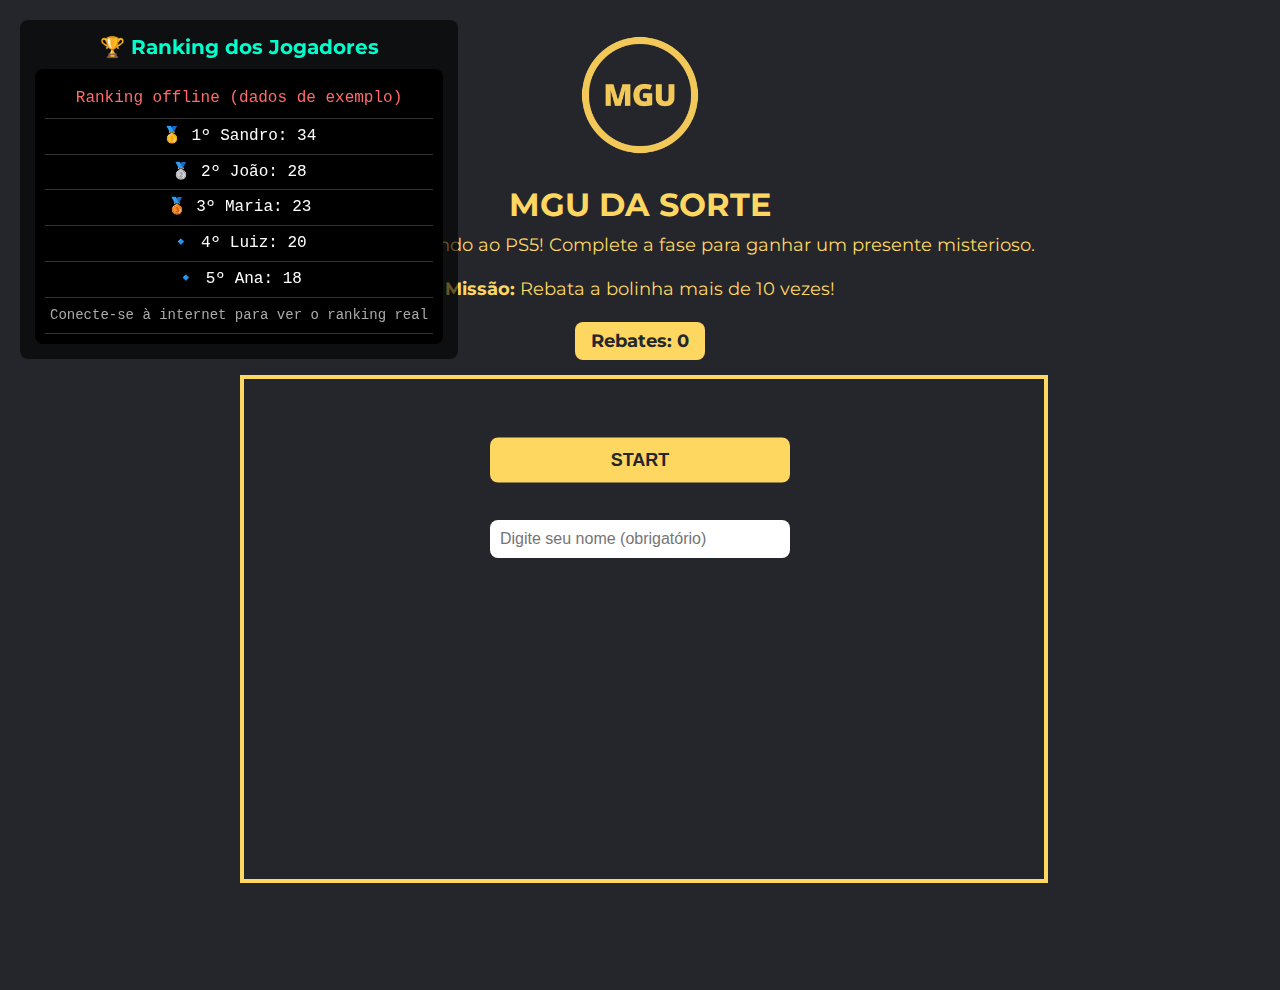
<file: index.html>
<!DOCTYPE html>
<html lang="pt-BR">
<head>
  <meta charset="UTF-8" />
  <meta name="viewport" content="width=device-width, initial-scale=1.0" />
  <title>MGU DA SORTE - Pong Game</title>
  <link href="https://fonts.googleapis.com/css2?family=Montserrat:wght@400;700&display=swap" rel="stylesheet">
  <link rel="stylesheet" href="./style.css">
</head>
<body>
  <!-- ELEMENTOS DO JOGO -->
  <input id="playerNameInput" type="text" placeholder="Digite seu nome (obrigatório)" style="position: fixed; top: calc(50% + 70px); left: 50%; transform: translateX(-50%); z-index: 999; padding: 10px; font-size: 16px; border-radius: 8px; border: none; width: 80%; max-width: 300px;" />
  <button id="botaoStart" class="botao-central">START</button>
  <button id="botaoAvancar" class="botao-central">Tentar novamente</button>
  <button id="botaoNovoJogo" class="botao-central">Novo Jogo</button>
  <button id="botaoReiniciar" class="botao-central">Tentar Novamente</button>

  <!-- Mensagens centralizadas -->
  <div id="mensagemFinal" class="mensagem-centralizada" style="display:none;">
    <p>Parabéns! Você completou a fase!</p>
    <div id="cupomFinal" style="margin-top: 15px;">Cupom: <strong id="cupomCode">SORTEMGU</strong> <span style="cursor:pointer;">📋</span></div>
  </div>

  <p id="mensagemDerrota" style="display:none;"></p>

  <img src="logo-mgu1.png" alt="Logo MGU" class="logo">
  <h1>MGU DA SORTE</h1>
  <p>Você já está concorrendo ao PS5! Complete a fase para ganhar um presente misterioso.</p>
  <p><strong>Missão:</strong> Rebata a bolinha mais de 10 vezes!</p>
  <p id="contadorRebates">Rebates: 0</p>
  <p id="contadorRebatesFase2">Rebates: <span id="rebatesAtuais">0</span></p>
  <p id="recordRebates">Recorde: <span id="melhorRebate">0</span></p>

  <div class="game-container" style="margin-bottom: 100px;">
    <canvas id="gameCanvas" width="800" height="500"></canvas>
    <canvas id="confeteCanvas" width="800" height="500"></canvas>
  </div>

  <div id="ranking">
    <h2>🏆 Ranking dos Jogadores</h2>
    <div id="rankingList">Carregando ranking...</div>
  </div>

  <div id="debugConsole"></div>

  <script src="./config.js"></script>
  <script src="./script.js"></script>
</body>
</html>
</file>
<file: style.css>
* { margin: 0; padding: 0; box-sizing: border-box; }
body {
    background-color: #25262C;
    color: #fdd760;
    font-family: 'Montserrat', sans-serif;
    display: flex;
    flex-direction: column;
    align-items: center;
    justify-content: flex-start;
    height: 110vh;
    text-align: center;
    overflow: auto;
    padding-top: 20px;
}
.game-container {
    position: relative;
    width: 800px;
    height: 500px;
    margin-bottom: 20px;
}
#gameCanvas, #confeteCanvas {
    position: absolute;
    top: 0;
    left: 0;
}
#gameCanvas {
    border: 4px solid #fdd760;
    background-color: #25262C;
    z-index: 1;
}
#confeteCanvas {
    pointer-events: none;
    z-index: 2;
}
h1 { margin-bottom: 10px; }
p { margin-bottom: 22px; font-size: 18px; }
#contadorRebates, #contadorRebatesFase2, #recordRebates {
    font-size: 18px;
    margin-bottom: 15px;
    background-color: #fdd760;
    color: #25262C;
    padding: 8px 16px;
    border-radius: 8px;
    font-weight: bold;
    display: inline-block;
}
#contadorRebatesFase2, #recordRebates {
    display: none;
    background-color: #ff6b6b;
}
button, #copyCupomBtn {
    padding: 10px 20px;
    background-color: #fdd760;
    color: #25262C;
    font-size: 16px;
    font-weight: bold;
    border: none;
    border-radius: 8px;
    cursor: pointer;
    display: none;
    margin-top: 10px;
    width: 80%;
    max-width: 300px;
}
.logo { width: 150px; margin-bottom: 15px; }
#mensagemFinal, #mensagemDerrota { font-size: 20px; margin-top: 20px; }
#mensagemDerrota { color: red; }
#cupomFinal {
    display: none;
    font-size: 24px;
    font-weight: bold;
    margin-top: 10px;
    background-color: #fdd760;
    color: #25262C;
    padding: 10px 20px;
    border-radius: 10px;
}
.botao-central {
    position: fixed;
    top: 50%;
    left: 50%;
    transform: translate(-50%, -50%);
    z-index: 999;
    background-color: #fdd760;
    color: #25262C;
    font-weight: bold;
    border: none;
    border-radius: 8px;
    padding: 12px 24px;
    font-size: 18px;
    cursor: pointer;
}
#botaoStart { display: block; }
#botaoAvancar, #botaoNovoJogo, #botaoReiniciar { display: none; }
#ranking {
    position: fixed;
    left: 20px;
    top: 20px;
    background: rgba(0,0,0,0.6);
    padding: 15px;
    border-radius: 8px;
    max-height: 400px;
    overflow-y: auto;
    color: #fdd760;
    font-size: 14px;
    font-family: 'Montserrat', sans-serif;
    z-index: 9999;
}
#ranking h2 {
    color: #00ffcc;
    font-size: 20px;
    margin-bottom: 10px;
}
#rankingList {
    color: #ffffff;
    font-size: 16px;
    line-height: 1.8;
    font-family: monospace;
    background: #000;
    padding: 10px;
    border-radius: 8px;
}
#rankingList div {
    padding: 3px;
    border-bottom: 1px solid #333;
}
.confete {
    position: absolute;
    width: 10px;
    height: 10px;
    background-color: #f00;
    border-radius: 50%;
}
.mensagem-centralizada {
    position: fixed;
    top: calc(50% + 100px);
    left: 50%;
    transform: translateX(-50%);
    z-index: 1000;
    text-align: center;
    width: 80%;
    max-width: 500px;
}
.mensagem-top3 {
    position: fixed;
    top: 50%;
    left: 50%;
    transform: translate(-50%, -50%);
    z-index: 1001;
    background-color: #fdd760;
    color: #25262C;
    padding: 20px;
    border-radius: 10px;
    text-align: center;
    box-shadow: 0 0 20px rgba(0,0,0,0.5);
    width: 80%;
    max-width: 400px;
}
.botoes-confirmacao {
    margin-top: 15px;
    display: flex;
    justify-content: center;
    gap: 10px;
}
.botoes-confirmacao button {
    display: inline-block;
    width: auto;
    margin: 0;
}
.btn-confirmar {
    background-color: #4CAF50 !important;
    color: white !important;
}
.btn-cancelar {
    background-color: #f44336 !important;
    color: white !important;
}
#debugConsole {
    position: fixed;
    bottom: 10px;
    left: 10px;
    background: rgba(0,0,0,0.7);
    color: #0f0;
    padding: 10px;
    border-radius: 5px;
    font-family: monospace;
    font-size: 12px;
    z-index: 9999;
    max-width: 300px;
    max-height: 150px;
    overflow: auto;
    display: none;
}
</file>
